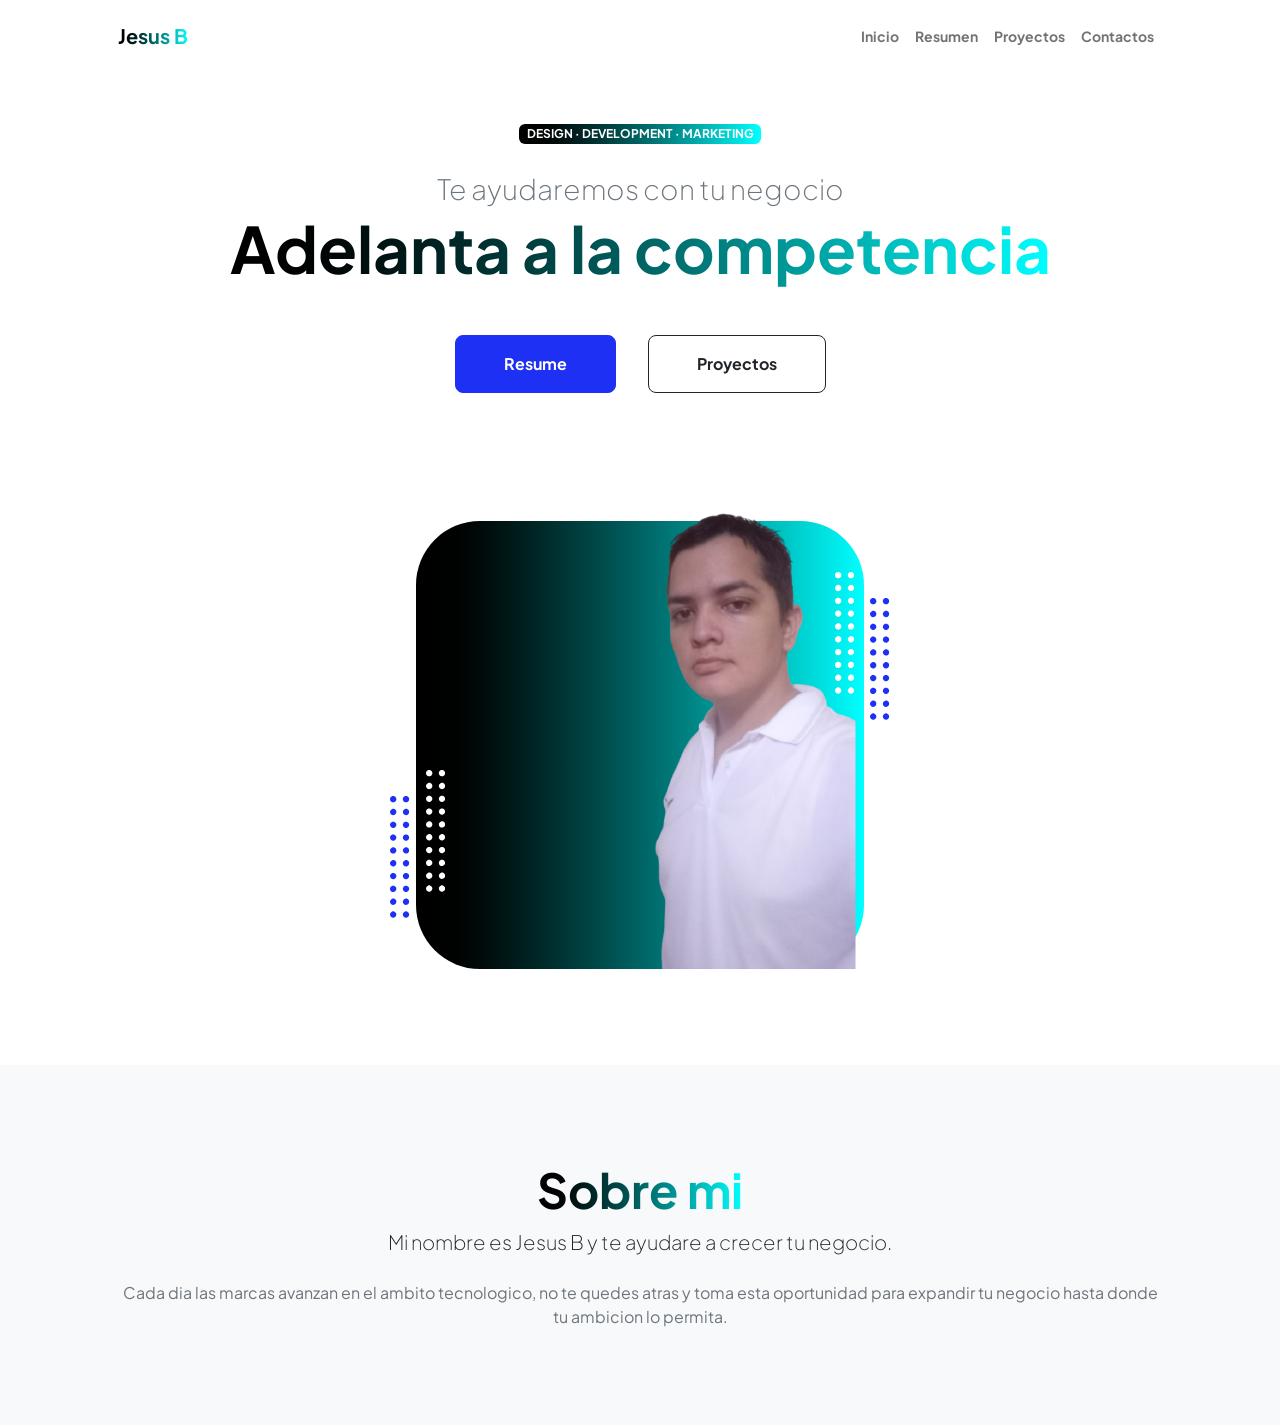
<file: index.html>
<!DOCTYPE html>
<html lang="en">
    <head>
        <meta charset="utf-8" />
        <meta name="viewport" content="width=device-width, initial-scale=1, shrink-to-fit=no" />
        <meta name="description" content="" />
        <meta name="author" content="" />
        <title>Personal</title>
        <!-- Favicon-->
        <link rel="icon" type="image/x-icon" href="assets/favicon.ico" />
        <!-- Custom Google font-->
        <link rel="preconnect" href="https://fonts.googleapis.com" />
        <link rel="preconnect" href="https://fonts.gstatic.com" crossorigin />
        <link href="https://fonts.googleapis.com/css2?family=Plus+Jakarta+Sans:wght@100;200;300;400;500;600;700;800;900&amp;display=swap" rel="stylesheet" />
        <!-- Bootstrap icons-->
        <link href="https://cdn.jsdelivr.net/npm/bootstrap-icons@1.8.1/font/bootstrap-icons.css" rel="stylesheet" />
        <!-- Core theme CSS (includes Bootstrap)-->
        <link href="css/styles.css" rel="stylesheet" />
    </head>
    <body class="d-flex flex-column h-100">
        <main class="flex-shrink-0">
            <!-- Navigation-->
            <nav class="navbar navbar-expand-lg navbar-light bg-white py-3">
                <div class="container px-5">
                    <a class="navbar-brand" href="index.html"><span class="fw-bolder text-gradient">Jesus B</span></a>
                    <button class="navbar-toggler" type="button" data-bs-toggle="collapse" data-bs-target="#navbarSupportedContent" aria-controls="navbarSupportedContent" aria-expanded="false" aria-label="Toggle navigation"><span class="navbar-toggler-icon"></span></button>
                    <div class="collapse navbar-collapse" id="navbarSupportedContent">
                        <ul class="navbar-nav ms-auto mb-2 mb-lg-0 small fw-bolder">
                            <li class="nav-item"><a class="nav-link" href="index.html">Inicio</a></li>
                            <li class="nav-item"><a class="nav-link" href="resume.html">Resumen</a></li>
                            <li class="nav-item"><a class="nav-link" href="projects.html">Proyectos</a></li>
                            <li class="nav-item"><a class="nav-link" href="contact.html">Contactos</a></li>
                        </ul>
                    </div>
                </div>
            </nav>
            <!-- Header-->
            <header class="py-5">
                <div class="container px-5 pb-5">
                    <div class="row gx-5 align-items-center">
                        <div class="col-xxl-5">
                            <!-- Header text content-->
                            <div class="text-center text-xxl-start">
                                <div class="badge bg-gradient-primary-to-secondary text-white mb-4"><div class="text-uppercase">Design &middot; Development &middot; Marketing</div></div>
                                <div class="fs-3 fw-light text-muted">Te ayudaremos con tu negocio</div>
                                <h1 class="display-3 fw-bolder mb-5"><span class="text-gradient d-inline">Adelanta a la competencia</span></h1>
                                <div class="d-grid gap-3 d-sm-flex justify-content-sm-center justify-content-xxl-start mb-3">
                                    <a class="btn btn-primary btn-lg px-5 py-3 me-sm-3 fs-6 fw-bolder" href="resume.html">Resume</a>
                                    <a class="btn btn-outline-dark btn-lg px-5 py-3 fs-6 fw-bolder" href="projects.html">Proyectos</a>
                                </div>
                            </div>
                        </div>
                        <div class="col-xxl-7">
                            <!-- Header profile picture-->
                            <div class="d-flex justify-content-center mt-5 mt-xxl-0">
                                <div class="profile bg-gradient-primary-to-secondary">
                                    <!-- TIP: For best results, use a photo with a transparent background like the demo example below-->
                                    <!-- Watch a tutorial on how to do this on YouTube (link)-->
                                    <img class="profile-img" src="assets/profil.png" alt="..." />
                                    <div class="dots-1">
                                        <!-- SVG Dots-->
                                        <svg version="1.1" xmlns="http://www.w3.org/2000/svg" xmlns:xlink="http://www.w3.org/1999/xlink" x="0px" y="0px" viewBox="0 0 191.6 1215.4" style="enable-background: new 0 0 191.6 1215.4" xml:space="preserve">
                                            <g transform="translate(0.000000,1280.000000) scale(0.100000,-0.100000)">
                                                <path d="M227.7,12788.6c-105-35-200-141-222-248c-43-206,163-412,369-369c155,32,275,190,260,339c-11,105-90,213-190,262        C383.7,12801.6,289.7,12808.6,227.7,12788.6z"></path>
                                                <path d="M1507.7,12788.6c-151-50-253-216-222-362c25-119,136-230,254-255c194-41,395,142,375,339c-11,105-90,213-190,262        C1663.7,12801.6,1569.7,12808.6,1507.7,12788.6z"></path>
                                                <path d="M227.7,11508.6c-105-35-200-141-222-248c-43-206,163-412,369-369c155,32,275,190,260,339c-11,105-90,213-190,262        C383.7,11521.6,289.7,11528.6,227.7,11508.6z"></path>
                                                <path d="M1507.7,11508.6c-151-50-253-216-222-362c25-119,136-230,254-255c194-41,395,142,375,339c-11,105-90,213-190,262        C1663.7,11521.6,1569.7,11528.6,1507.7,11508.6z"></path>
                                                <path d="M227.7,10228.6c-105-35-200-141-222-248c-43-206,163-412,369-369c155,32,275,190,260,339c-11,105-90,213-190,262        C383.7,10241.6,289.7,10248.6,227.7,10228.6z"></path>
                                                <path d="M1507.7,10228.6c-105-35-200-141-222-248c-43-206,163-412,369-369c155,32,275,190,260,339c-11,105-90,213-190,262        C1663.7,10241.6,1569.7,10248.6,1507.7,10228.6z"></path>
                                                <path d="M227.7,8948.6c-105-35-200-141-222-248c-43-206,163-412,369-369c155,32,275,190,260,339c-11,105-90,213-190,262        C383.7,8961.6,289.7,8968.6,227.7,8948.6z"></path>
                                                <path d="M1507.7,8948.6c-105-35-200-141-222-248c-43-206,163-412,369-369c155,32,275,190,260,339c-11,105-90,213-190,262        C1663.7,8961.6,1569.7,8968.6,1507.7,8948.6z"></path>
                                                <path d="M227.7,7668.6c-105-35-200-141-222-248c-43-206,163-412,369-369c155,32,275,190,260,339c-11,105-90,213-190,262        C383.7,7681.6,289.7,7688.6,227.7,7668.6z"></path>
                                                <path d="M1507.7,7668.6c-105-35-200-141-222-248c-43-206,163-412,369-369c155,32,275,190,260,339c-11,105-90,213-190,262        C1663.7,7681.6,1569.7,7688.6,1507.7,7668.6z"></path>
                                                <path d="M227.7,6388.6c-105-35-200-141-222-248c-43-206,163-412,369-369c155,32,275,190,260,339c-11,105-90,213-190,262        C383.7,6401.6,289.7,6408.6,227.7,6388.6z"></path>
                                                <path d="M1507.7,6388.6c-105-35-200-141-222-248c-43-206,163-412,369-369c155,32,275,190,260,339c-11,105-90,213-190,262        C1663.7,6401.6,1569.7,6408.6,1507.7,6388.6z"></path>
                                                <path d="M227.7,5108.6c-105-35-200-141-222-248c-43-206,163-412,369-369c155,32,275,190,260,339c-11,105-90,213-190,262        C383.7,5121.6,289.7,5128.6,227.7,5108.6z"></path>
                                                <path d="M1507.7,5108.6c-105-35-200-141-222-248c-43-206,163-412,369-369c155,32,275,190,260,339c-11,105-90,213-190,262        C1663.7,5121.6,1569.7,5128.6,1507.7,5108.6z"></path>
                                                <path d="M227.7,3828.6c-105-35-200-141-222-248c-43-206,163-412,369-369c155,32,275,190,260,339c-11,105-90,213-190,262        C383.7,3841.6,289.7,3848.6,227.7,3828.6z"></path>
                                                <path d="M1507.7,3828.6c-105-35-200-141-222-248c-43-206,163-412,369-369c155,32,275,190,260,339c-11,105-90,213-190,262        C1663.7,3841.6,1569.7,3848.6,1507.7,3828.6z"></path>
                                                <path d="M227.7,2548.6c-105-35-200-141-222-248c-43-206,163-412,369-369c155,32,275,190,260,339c-11,105-90,213-190,262        C383.7,2561.6,289.7,2568.6,227.7,2548.6z"></path>
                                                <path d="M1507.7,2548.6c-105-35-200-141-222-248c-43-206,163-412,369-369c155,32,275,190,260,339c-11,105-90,213-190,262        C1663.7,2561.6,1569.7,2568.6,1507.7,2548.6z"></path>
                                                <path d="M227.7,1268.6c-105-35-200-141-222-248c-43-206,163-412,369-369c155,32,275,190,260,339c-11,105-90,213-190,262        C383.7,1281.6,289.7,1288.6,227.7,1268.6z"></path>
                                                <path d="M1507.7,1268.6c-105-35-200-141-222-248c-43-206,163-412,369-369c155,32,275,190,260,339c-11,105-90,213-190,262        C1663.7,1281.6,1569.7,1288.6,1507.7,1268.6z"></path>
                                            </g>
                                        </svg>
                                        <!-- END of SVG dots-->
                                    </div>
                                    <div class="dots-2">
                                        <!-- SVG Dots-->
                                        <svg version="1.1" xmlns="http://www.w3.org/2000/svg" xmlns:xlink="http://www.w3.org/1999/xlink" x="0px" y="0px" viewBox="0 0 191.6 1215.4" style="enable-background: new 0 0 191.6 1215.4" xml:space="preserve">
                                            <g transform="translate(0.000000,1280.000000) scale(0.100000,-0.100000)">
                                                <path d="M227.7,12788.6c-105-35-200-141-222-248c-43-206,163-412,369-369c155,32,275,190,260,339c-11,105-90,213-190,262        C383.7,12801.6,289.7,12808.6,227.7,12788.6z"></path>
                                                <path d="M1507.7,12788.6c-151-50-253-216-222-362c25-119,136-230,254-255c194-41,395,142,375,339c-11,105-90,213-190,262        C1663.7,12801.6,1569.7,12808.6,1507.7,12788.6z"></path>
                                                <path d="M227.7,11508.6c-105-35-200-141-222-248c-43-206,163-412,369-369c155,32,275,190,260,339c-11,105-90,213-190,262        C383.7,11521.6,289.7,11528.6,227.7,11508.6z"></path>
                                                <path d="M1507.7,11508.6c-151-50-253-216-222-362c25-119,136-230,254-255c194-41,395,142,375,339c-11,105-90,213-190,262        C1663.7,11521.6,1569.7,11528.6,1507.7,11508.6z"></path>
                                                <path d="M227.7,10228.6c-105-35-200-141-222-248c-43-206,163-412,369-369c155,32,275,190,260,339c-11,105-90,213-190,262        C383.7,10241.6,289.7,10248.6,227.7,10228.6z"></path>
                                                <path d="M1507.7,10228.6c-105-35-200-141-222-248c-43-206,163-412,369-369c155,32,275,190,260,339c-11,105-90,213-190,262        C1663.7,10241.6,1569.7,10248.6,1507.7,10228.6z"></path>
                                                <path d="M227.7,8948.6c-105-35-200-141-222-248c-43-206,163-412,369-369c155,32,275,190,260,339c-11,105-90,213-190,262        C383.7,8961.6,289.7,8968.6,227.7,8948.6z"></path>
                                                <path d="M1507.7,8948.6c-105-35-200-141-222-248c-43-206,163-412,369-369c155,32,275,190,260,339c-11,105-90,213-190,262        C1663.7,8961.6,1569.7,8968.6,1507.7,8948.6z"></path>
                                                <path d="M227.7,7668.6c-105-35-200-141-222-248c-43-206,163-412,369-369c155,32,275,190,260,339c-11,105-90,213-190,262        C383.7,7681.6,289.7,7688.6,227.7,7668.6z"></path>
                                                <path d="M1507.7,7668.6c-105-35-200-141-222-248c-43-206,163-412,369-369c155,32,275,190,260,339c-11,105-90,213-190,262        C1663.7,7681.6,1569.7,7688.6,1507.7,7668.6z"></path>
                                                <path d="M227.7,6388.6c-105-35-200-141-222-248c-43-206,163-412,369-369c155,32,275,190,260,339c-11,105-90,213-190,262        C383.7,6401.6,289.7,6408.6,227.7,6388.6z"></path>
                                                <path d="M1507.7,6388.6c-105-35-200-141-222-248c-43-206,163-412,369-369c155,32,275,190,260,339c-11,105-90,213-190,262        C1663.7,6401.6,1569.7,6408.6,1507.7,6388.6z"></path>
                                                <path d="M227.7,5108.6c-105-35-200-141-222-248c-43-206,163-412,369-369c155,32,275,190,260,339c-11,105-90,213-190,262        C383.7,5121.6,289.7,5128.6,227.7,5108.6z"></path>
                                                <path d="M1507.7,5108.6c-105-35-200-141-222-248c-43-206,163-412,369-369c155,32,275,190,260,339c-11,105-90,213-190,262        C1663.7,5121.6,1569.7,5128.6,1507.7,5108.6z"></path>
                                                <path d="M227.7,3828.6c-105-35-200-141-222-248c-43-206,163-412,369-369c155,32,275,190,260,339c-11,105-90,213-190,262        C383.7,3841.6,289.7,3848.6,227.7,3828.6z"></path>
                                                <path d="M1507.7,3828.6c-105-35-200-141-222-248c-43-206,163-412,369-369c155,32,275,190,260,339c-11,105-90,213-190,262        C1663.7,3841.6,1569.7,3848.6,1507.7,3828.6z"></path>
                                                <path d="M227.7,2548.6c-105-35-200-141-222-248c-43-206,163-412,369-369c155,32,275,190,260,339c-11,105-90,213-190,262        C383.7,2561.6,289.7,2568.6,227.7,2548.6z"></path>
                                                <path d="M1507.7,2548.6c-105-35-200-141-222-248c-43-206,163-412,369-369c155,32,275,190,260,339c-11,105-90,213-190,262        C1663.7,2561.6,1569.7,2568.6,1507.7,2548.6z"></path>
                                                <path d="M227.7,1268.6c-105-35-200-141-222-248c-43-206,163-412,369-369c155,32,275,190,260,339c-11,105-90,213-190,262        C383.7,1281.6,289.7,1288.6,227.7,1268.6z"></path>
                                                <path d="M1507.7,1268.6c-105-35-200-141-222-248c-43-206,163-412,369-369c155,32,275,190,260,339c-11,105-90,213-190,262        C1663.7,1281.6,1569.7,1288.6,1507.7,1268.6z"></path>
                                            </g>
                                        </svg>
                                        <!-- END of SVG dots-->
                                    </div>
                                    <div class="dots-3">
                                        <!-- SVG Dots-->
                                        <svg version="1.1" xmlns="http://www.w3.org/2000/svg" xmlns:xlink="http://www.w3.org/1999/xlink" x="0px" y="0px" viewBox="0 0 191.6 1215.4" style="enable-background: new 0 0 191.6 1215.4" xml:space="preserve">
                                            <g transform="translate(0.000000,1280.000000) scale(0.100000,-0.100000)">
                                                <path d="M227.7,12788.6c-105-35-200-141-222-248c-43-206,163-412,369-369c155,32,275,190,260,339c-11,105-90,213-190,262        C383.7,12801.6,289.7,12808.6,227.7,12788.6z"></path>
                                                <path d="M1507.7,12788.6c-151-50-253-216-222-362c25-119,136-230,254-255c194-41,395,142,375,339c-11,105-90,213-190,262        C1663.7,12801.6,1569.7,12808.6,1507.7,12788.6z"></path>
                                                <path d="M227.7,11508.6c-105-35-200-141-222-248c-43-206,163-412,369-369c155,32,275,190,260,339c-11,105-90,213-190,262        C383.7,11521.6,289.7,11528.6,227.7,11508.6z"></path>
                                                <path d="M1507.7,11508.6c-151-50-253-216-222-362c25-119,136-230,254-255c194-41,395,142,375,339c-11,105-90,213-190,262        C1663.7,11521.6,1569.7,11528.6,1507.7,11508.6z"></path>
                                                <path d="M227.7,10228.6c-105-35-200-141-222-248c-43-206,163-412,369-369c155,32,275,190,260,339c-11,105-90,213-190,262        C383.7,10241.6,289.7,10248.6,227.7,10228.6z"></path>
                                                <path d="M1507.7,10228.6c-105-35-200-141-222-248c-43-206,163-412,369-369c155,32,275,190,260,339c-11,105-90,213-190,262        C1663.7,10241.6,1569.7,10248.6,1507.7,10228.6z"></path>
                                                <path d="M227.7,8948.6c-105-35-200-141-222-248c-43-206,163-412,369-369c155,32,275,190,260,339c-11,105-90,213-190,262        C383.7,8961.6,289.7,8968.6,227.7,8948.6z"></path>
                                                <path d="M1507.7,8948.6c-105-35-200-141-222-248c-43-206,163-412,369-369c155,32,275,190,260,339c-11,105-90,213-190,262        C1663.7,8961.6,1569.7,8968.6,1507.7,8948.6z"></path>
                                                <path d="M227.7,7668.6c-105-35-200-141-222-248c-43-206,163-412,369-369c155,32,275,190,260,339c-11,105-90,213-190,262        C383.7,7681.6,289.7,7688.6,227.7,7668.6z"></path>
                                                <path d="M1507.7,7668.6c-105-35-200-141-222-248c-43-206,163-412,369-369c155,32,275,190,260,339c-11,105-90,213-190,262        C1663.7,7681.6,1569.7,7688.6,1507.7,7668.6z"></path>
                                                <path d="M227.7,6388.6c-105-35-200-141-222-248c-43-206,163-412,369-369c155,32,275,190,260,339c-11,105-90,213-190,262        C383.7,6401.6,289.7,6408.6,227.7,6388.6z"></path>
                                                <path d="M1507.7,6388.6c-105-35-200-141-222-248c-43-206,163-412,369-369c155,32,275,190,260,339c-11,105-90,213-190,262        C1663.7,6401.6,1569.7,6408.6,1507.7,6388.6z"></path>
                                                <path d="M227.7,5108.6c-105-35-200-141-222-248c-43-206,163-412,369-369c155,32,275,190,260,339c-11,105-90,213-190,262        C383.7,5121.6,289.7,5128.6,227.7,5108.6z"></path>
                                                <path d="M1507.7,5108.6c-105-35-200-141-222-248c-43-206,163-412,369-369c155,32,275,190,260,339c-11,105-90,213-190,262        C1663.7,5121.6,1569.7,5128.6,1507.7,5108.6z"></path>
                                                <path d="M227.7,3828.6c-105-35-200-141-222-248c-43-206,163-412,369-369c155,32,275,190,260,339c-11,105-90,213-190,262        C383.7,3841.6,289.7,3848.6,227.7,3828.6z"></path>
                                                <path d="M1507.7,3828.6c-105-35-200-141-222-248c-43-206,163-412,369-369c155,32,275,190,260,339c-11,105-90,213-190,262        C1663.7,3841.6,1569.7,3848.6,1507.7,3828.6z"></path>
                                                <path d="M227.7,2548.6c-105-35-200-141-222-248c-43-206,163-412,369-369c155,32,275,190,260,339c-11,105-90,213-190,262        C383.7,2561.6,289.7,2568.6,227.7,2548.6z"></path>
                                                <path d="M1507.7,2548.6c-105-35-200-141-222-248c-43-206,163-412,369-369c155,32,275,190,260,339c-11,105-90,213-190,262        C1663.7,2561.6,1569.7,2568.6,1507.7,2548.6z"></path>
                                                <path d="M227.7,1268.6c-105-35-200-141-222-248c-43-206,163-412,369-369c155,32,275,190,260,339c-11,105-90,213-190,262        C383.7,1281.6,289.7,1288.6,227.7,1268.6z"></path>
                                                <path d="M1507.7,1268.6c-105-35-200-141-222-248c-43-206,163-412,369-369c155,32,275,190,260,339c-11,105-90,213-190,262        C1663.7,1281.6,1569.7,1288.6,1507.7,1268.6z"></path>
                                            </g>
                                        </svg>
                                        <!-- END of SVG dots-->
                                    </div>
                                    <div class="dots-4">
                                        <!-- SVG Dots-->
                                        <svg version="1.1" xmlns="http://www.w3.org/2000/svg" xmlns:xlink="http://www.w3.org/1999/xlink" x="0px" y="0px" viewBox="0 0 191.6 1215.4" style="enable-background: new 0 0 191.6 1215.4" xml:space="preserve">
                                            <g transform="translate(0.000000,1280.000000) scale(0.100000,-0.100000)">
                                                <path d="M227.7,12788.6c-105-35-200-141-222-248c-43-206,163-412,369-369c155,32,275,190,260,339c-11,105-90,213-190,262        C383.7,12801.6,289.7,12808.6,227.7,12788.6z"></path>
                                                <path d="M1507.7,12788.6c-151-50-253-216-222-362c25-119,136-230,254-255c194-41,395,142,375,339c-11,105-90,213-190,262        C1663.7,12801.6,1569.7,12808.6,1507.7,12788.6z"></path>
                                                <path d="M227.7,11508.6c-105-35-200-141-222-248c-43-206,163-412,369-369c155,32,275,190,260,339c-11,105-90,213-190,262        C383.7,11521.6,289.7,11528.6,227.7,11508.6z"></path>
                                                <path d="M1507.7,11508.6c-151-50-253-216-222-362c25-119,136-230,254-255c194-41,395,142,375,339c-11,105-90,213-190,262        C1663.7,11521.6,1569.7,11528.6,1507.7,11508.6z"></path>
                                                <path d="M227.7,10228.6c-105-35-200-141-222-248c-43-206,163-412,369-369c155,32,275,190,260,339c-11,105-90,213-190,262        C383.7,10241.6,289.7,10248.6,227.7,10228.6z"></path>
                                                <path d="M1507.7,10228.6c-105-35-200-141-222-248c-43-206,163-412,369-369c155,32,275,190,260,339c-11,105-90,213-190,262        C1663.7,10241.6,1569.7,10248.6,1507.7,10228.6z"></path>
                                                <path d="M227.7,8948.6c-105-35-200-141-222-248c-43-206,163-412,369-369c155,32,275,190,260,339c-11,105-90,213-190,262        C383.7,8961.6,289.7,8968.6,227.7,8948.6z"></path>
                                                <path d="M1507.7,8948.6c-105-35-200-141-222-248c-43-206,163-412,369-369c155,32,275,190,260,339c-11,105-90,213-190,262        C1663.7,8961.6,1569.7,8968.6,1507.7,8948.6z"></path>
                                                <path d="M227.7,7668.6c-105-35-200-141-222-248c-43-206,163-412,369-369c155,32,275,190,260,339c-11,105-90,213-190,262        C383.7,7681.6,289.7,7688.6,227.7,7668.6z"></path>
                                                <path d="M1507.7,7668.6c-105-35-200-141-222-248c-43-206,163-412,369-369c155,32,275,190,260,339c-11,105-90,213-190,262        C1663.7,7681.6,1569.7,7688.6,1507.7,7668.6z"></path>
                                                <path d="M227.7,6388.6c-105-35-200-141-222-248c-43-206,163-412,369-369c155,32,275,190,260,339c-11,105-90,213-190,262        C383.7,6401.6,289.7,6408.6,227.7,6388.6z"></path>
                                                <path d="M1507.7,6388.6c-105-35-200-141-222-248c-43-206,163-412,369-369c155,32,275,190,260,339c-11,105-90,213-190,262        C1663.7,6401.6,1569.7,6408.6,1507.7,6388.6z"></path>
                                                <path d="M227.7,5108.6c-105-35-200-141-222-248c-43-206,163-412,369-369c155,32,275,190,260,339c-11,105-90,213-190,262        C383.7,5121.6,289.7,5128.6,227.7,5108.6z"></path>
                                                <path d="M1507.7,5108.6c-105-35-200-141-222-248c-43-206,163-412,369-369c155,32,275,190,260,339c-11,105-90,213-190,262        C1663.7,5121.6,1569.7,5128.6,1507.7,5108.6z"></path>
                                                <path d="M227.7,3828.6c-105-35-200-141-222-248c-43-206,163-412,369-369c155,32,275,190,260,339c-11,105-90,213-190,262        C383.7,3841.6,289.7,3848.6,227.7,3828.6z"></path>
                                                <path d="M1507.7,3828.6c-105-35-200-141-222-248c-43-206,163-412,369-369c155,32,275,190,260,339c-11,105-90,213-190,262        C1663.7,3841.6,1569.7,3848.6,1507.7,3828.6z"></path>
                                                <path d="M227.7,2548.6c-105-35-200-141-222-248c-43-206,163-412,369-369c155,32,275,190,260,339c-11,105-90,213-190,262        C383.7,2561.6,289.7,2568.6,227.7,2548.6z"></path>
                                                <path d="M1507.7,2548.6c-105-35-200-141-222-248c-43-206,163-412,369-369c155,32,275,190,260,339c-11,105-90,213-190,262        C1663.7,2561.6,1569.7,2568.6,1507.7,2548.6z"></path>
                                                <path d="M227.7,1268.6c-105-35-200-141-222-248c-43-206,163-412,369-369c155,32,275,190,260,339c-11,105-90,213-190,262        C383.7,1281.6,289.7,1288.6,227.7,1268.6z"></path>
                                                <path d="M1507.7,1268.6c-105-35-200-141-222-248c-43-206,163-412,369-369c155,32,275,190,260,339c-11,105-90,213-190,262        C1663.7,1281.6,1569.7,1288.6,1507.7,1268.6z"></path>
                                            </g>
                                        </svg>
                                        <!-- END of SVG dots-->
                                    </div>
                                </div>
                            </div>
                        </div>
                    </div>
                </div>
            </header>
            <!-- About Section-->
            <section class="bg-light py-5">
                <div class="container px-5">
                    <div class="row gx-5 justify-content-center">
                        <div class="col-xxl-8">
                            <div class="text-center my-5">
                                <h2 class="display-5 fw-bolder"><span class="text-gradient d-inline">Sobre mi</span></h2>
                                <p class="lead fw-light mb-4 ">Mi nombre es Jesus B y te ayudare a crecer tu negocio.                                </p>
                                <p class="text-muted">Cada dia las marcas avanzan en el ambito tecnologico, no te quedes atras y toma esta oportunidad para expandir tu negocio hasta donde tu ambicion lo permita.</p>
                                
                            </div>
                        </div>
                    </div>
                </div>
            </section>
        </main>
        <!-- Footer-->
       
        <!-- Bootstrap core JS-->
        <script src="https://cdn.jsdelivr.net/npm/bootstrap@5.2.3/dist/js/bootstrap.bundle.min.js"></script>
        <!-- Core theme JS-->
        <script src="js/scripts.js"></script>
    </body>
</html>
</file>
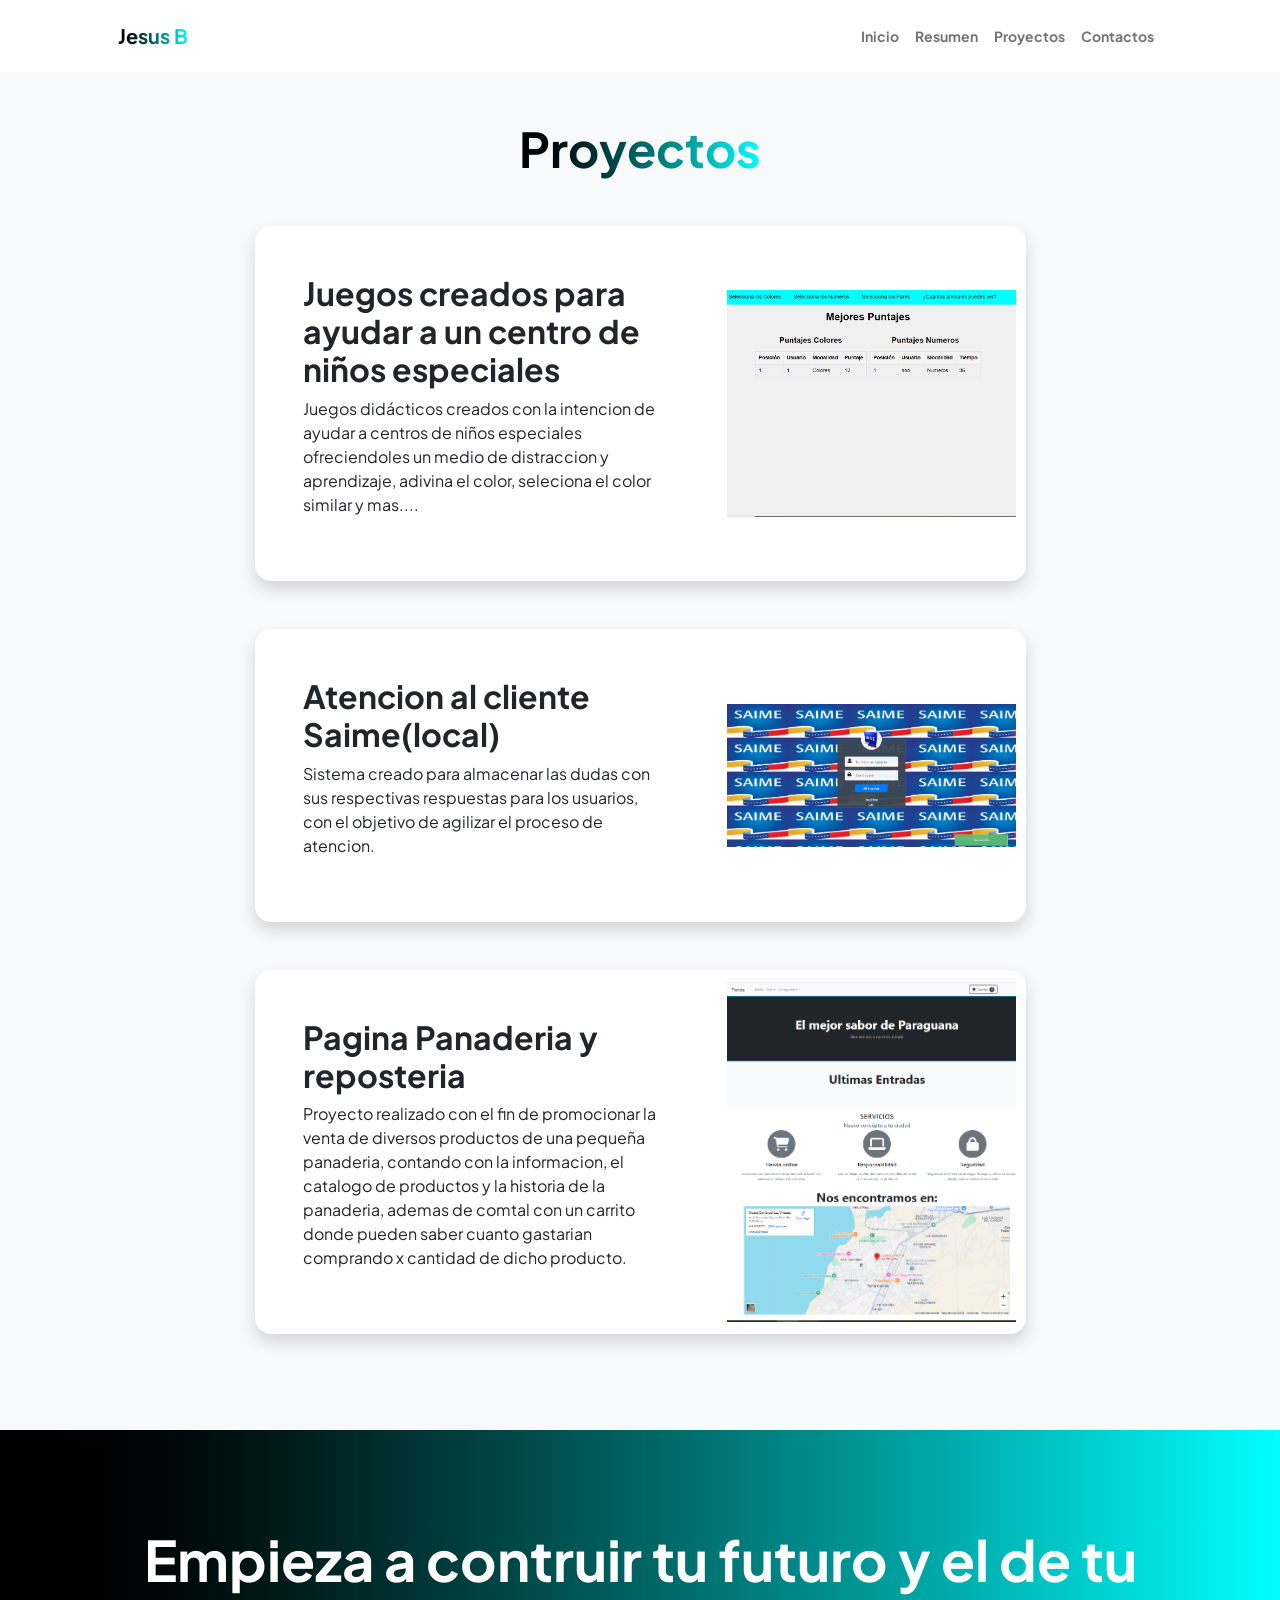
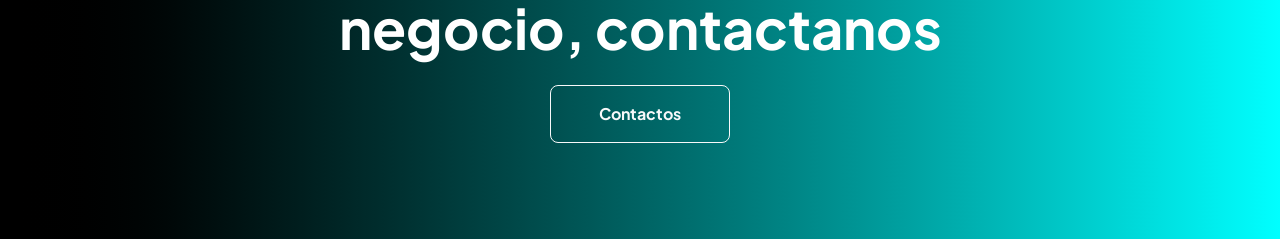
<file: projects.html>
<!DOCTYPE html>
<html lang="en">
    <head>
        <meta charset="utf-8" />
        <meta name="viewport" content="width=device-width, initial-scale=1, shrink-to-fit=no" />
        <meta name="description" content="" />
        <meta name="author" content="" />
        <title>Proyectos </title>
        <!-- Favicon-->
        <link rel="icon" type="image/x-icon" href="assets/favicon.ico" />
        <!-- Custom Google font-->
        <link rel="preconnect" href="https://fonts.googleapis.com" />
        <link rel="preconnect" href="https://fonts.gstatic.com" crossorigin />
        <link href="https://fonts.googleapis.com/css2?family=Plus+Jakarta+Sans:wght@100;200;300;400;500;600;700;800;900&amp;display=swap" rel="stylesheet" />
        <!-- Bootstrap icons-->
        <link href="https://cdn.jsdelivr.net/npm/bootstrap-icons@1.8.1/font/bootstrap-icons.css" rel="stylesheet" />
        <!-- Core theme CSS (includes Bootstrap)-->
        <link href="css/styles.css" rel="stylesheet" />
    </head>
    <body class="d-flex flex-column h-100 bg-light">
        <main class="flex-shrink-0">
            <!-- Navigation-->
            <nav class="navbar navbar-expand-lg navbar-light bg-white py-3">
                <div class="container px-5">
                    <a class="navbar-brand" href="index.html"><span class="fw-bolder text-gradient">Jesus B</span></a>
                    <button class="navbar-toggler" type="button" data-bs-toggle="collapse" data-bs-target="#navbarSupportedContent" aria-controls="navbarSupportedContent" aria-expanded="false" aria-label="Toggle navigation"><span class="navbar-toggler-icon"></span></button>
                    <div class="collapse navbar-collapse" id="navbarSupportedContent">
                        <ul class="navbar-nav ms-auto mb-2 mb-lg-0 small fw-bolder">
                            <li class="nav-item"><a class="nav-link" href="index.html">Inicio</a></li>
                            <li class="nav-item"><a class="nav-link" href="resume.html">Resumen</a></li>
                            <li class="nav-item"><a class="nav-link" href="projects.html">Proyectos</a></li>
                            <li class="nav-item"><a class="nav-link" href="contact.html">Contactos</a></li>
                        </ul>
                    </div>
                </div>
            </nav>
            <!-- Projects Section-->
            <section class="py-5">
                <div class="container px-5 mb-5">
                    <div class="text-center mb-5">
                        <h1 class="display-5 fw-bolder mb-0"><span class="text-gradient d-inline">Proyectos</span></h1>
                    </div>
                    <div class="row gx-5 justify-content-center">
                        <div class="col-lg-11 col-xl-9 col-xxl-8">
                            <!-- Project Card 1-->
                            <div class="card overflow-hidden shadow rounded-4 border-0 mb-5">
                                <div class="card-body p-0">
                                    <div class="d-flex align-items-center">
                                        <div class="p-5">
                                            <h2 class="fw-bolder">Juegos creados para ayudar a un centro de niños especiales</h2>
                                            <p>Juegos didácticos creados con la intencion de ayudar a centros de niños especiales ofreciendoles un medio de distraccion y aprendizaje, adivina el color, seleciona el color similar y mas....</p>
                                        </div>
                                        <img class="img-fluid" src="./assets/juego.PNG" alt="..." />
                                    </div>
                                </div>
                            </div>
                            <!-- Project Card 2--><div class="card overflow-hidden shadow rounded-4 border-0 mb-5">
                                <div class="card-body p-0">
                                    <div class="d-flex align-items-center">
                                        <div class="p-5">
                                            <h2 class="fw-bolder">Atencion al cliente Saime(local)</h2>
                                            <p>Sistema creado para almacenar las dudas con sus respectivas respuestas para los usuarios, con el objetivo de agilizar el proceso de atencion. </p>
                                        </div>
                                        <img class="img-fluid" src="./assets/sistemacitas.PNG" alt="..." />
                                    </div>
                                </div>
                            </div>
                            <!-- Project Card 2-->
                            <div class="card overflow-hidden shadow rounded-4 border-0">
                                <div class="card-body p-0">
                                    <div class="d-flex align-items-center">
                                        <div class="p-5">
                                            <h2 class="fw-bolder">Pagina Panaderia y reposteria</h2>
                                            <p>Proyecto realizado con el fin de promocionar la venta de diversos productos de una pequeña panaderia, contando con la informacion, el catalogo de productos y la historia de la panaderia, ademas de comtal con un carrito donde pueden saber cuanto gastarian comprando x cantidad de dicho producto.</p>
                                        </div>
                                        <img class="img-fluid" src="./assets/panaderia.PNG" alt="..." />
                                    </div>
                                </div>
                            </div>
                        </div>
                    </div>
            </section>
            
            <!-- Call to action section-->
            <section class="py-5 bg-gradient-primary-to-secondary text-white">
                <div class="container px-5 my-5">
                    <div class="text-center">
                        <h2 class="display-4 fw-bolder mb-4">Empieza a contruir tu futuro y el de tu negocio, contactanos</h2>
                        <a class="btn btn-outline-light btn-lg px-5 py-3 fs-6 fw-bolder" href="contact.html">Contactos</a>
                    </div>
                </div>
            </section>
        </main>
        <!-- Footer-->
        
        <!-- Bootstrap core JS-->
        <script src="https://cdn.jsdelivr.net/npm/bootstrap@5.2.3/dist/js/bootstrap.bundle.min.js"></script>
        <!-- Core theme JS-->
        <script src="js/scripts.js"></script>
    </body>
</html>
</file>
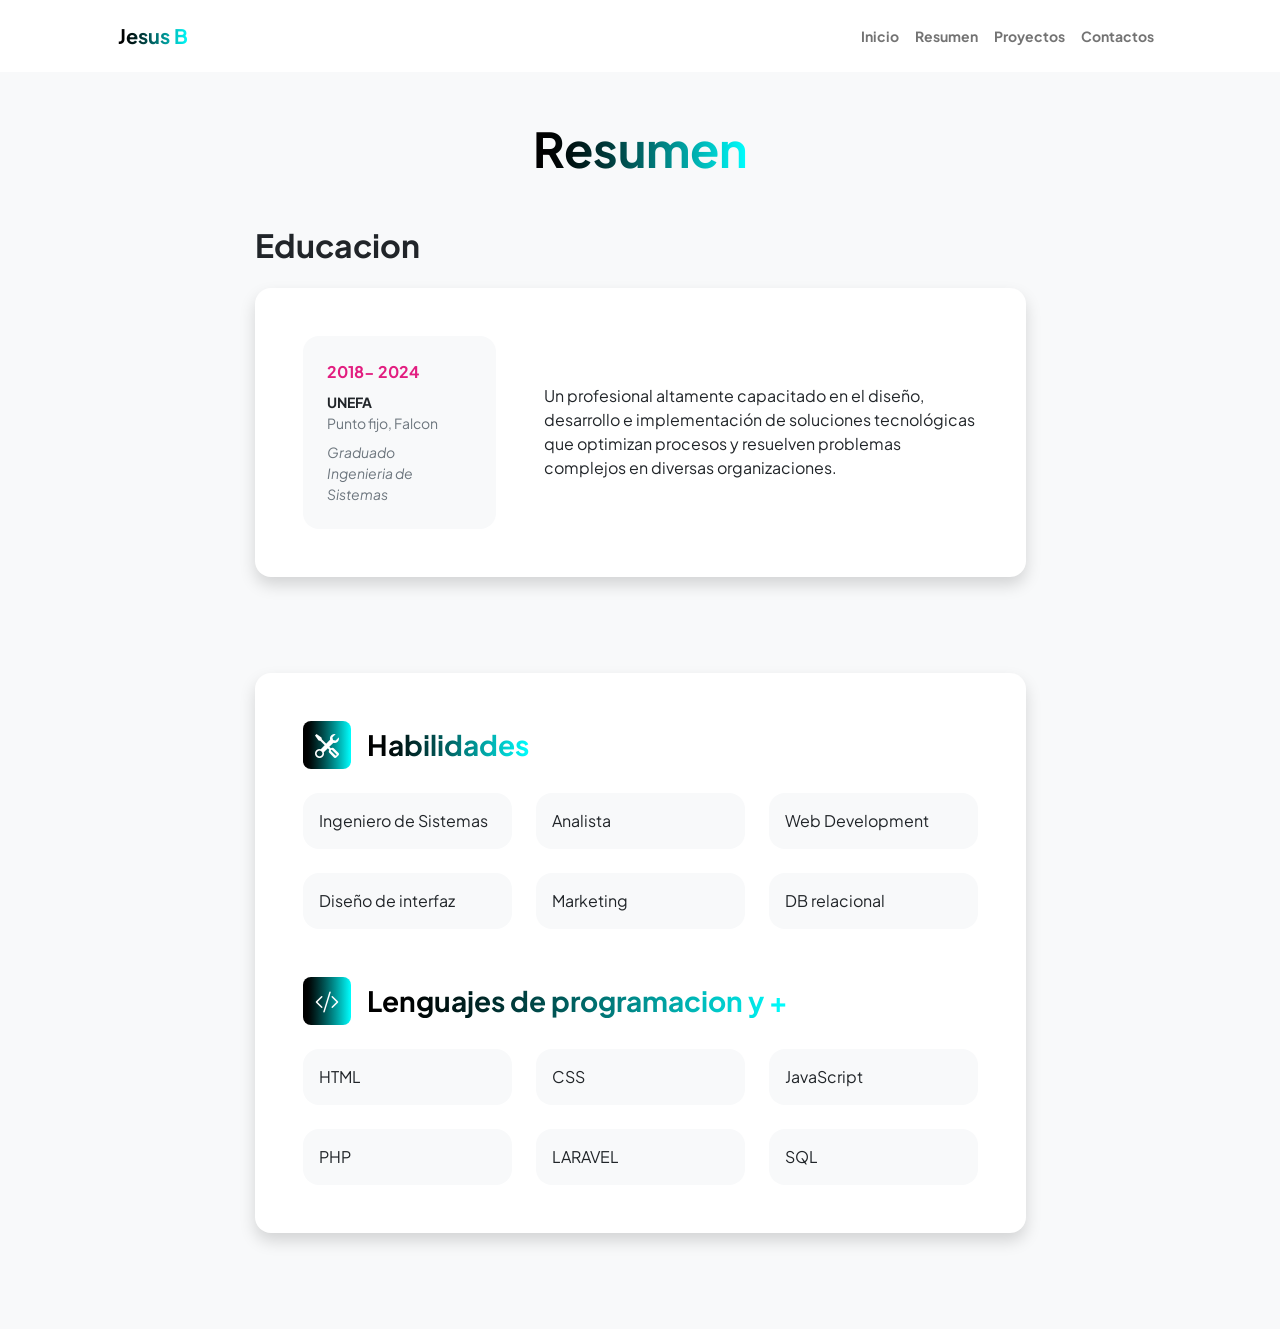
<file: resume.html>
<!DOCTYPE html>
<html lang="en">
    <head>
        <meta charset="utf-8" />
        <meta name="viewport" content="width=device-width, initial-scale=1, shrink-to-fit=no" />
        <meta name="description" content="" />
        <meta name="author" content="" />
        <title>Resumen </title>
        <!-- Favicon-->
        <link rel="icon" type="image/x-icon" href="assets/favicon.ico" />
        <!-- Custom Google font-->
        <link rel="preconnect" href="https://fonts.googleapis.com" />
        <link rel="preconnect" href="https://fonts.gstatic.com" crossorigin />
        <link href="https://fonts.googleapis.com/css2?family=Plus+Jakarta+Sans:wght@100;200;300;400;500;600;700;800;900&amp;display=swap" rel="stylesheet" />
        <!-- Bootstrap icons-->
        <link href="https://cdn.jsdelivr.net/npm/bootstrap-icons@1.8.1/font/bootstrap-icons.css" rel="stylesheet" />
        <!-- Core theme CSS (includes Bootstrap)-->
        <link href="css/styles.css" rel="stylesheet" />
    </head>
    <body class="d-flex flex-column h-100 bg-light">
        <main class="flex-shrink-0">
            <!-- Navigation-->
            <nav class="navbar navbar-expand-lg navbar-light bg-white py-3">
                <div class="container px-5">
                    <a class="navbar-brand" href="index.html"><span class="fw-bolder text-gradient">Jesus B</span></a>
                    <button class="navbar-toggler" type="button" data-bs-toggle="collapse" data-bs-target="#navbarSupportedContent" aria-controls="navbarSupportedContent" aria-expanded="false" aria-label="Toggle navigation"><span class="navbar-toggler-icon"></span></button>
                    <div class="collapse navbar-collapse" id="navbarSupportedContent">
                        <ul class="navbar-nav ms-auto mb-2 mb-lg-0 small fw-bolder">
                            <li class="nav-item"><a class="nav-link" href="index.html">Inicio</a></li>
                            <li class="nav-item"><a class="nav-link" href="resume.html">Resumen</a></li>
                            <li class="nav-item"><a class="nav-link" href="projects.html">Proyectos</a></li>
                            <li class="nav-item"><a class="nav-link" href="contact.html">Contactos</a></li>
                        </ul>
                    </div>
                </div>
            </nav>
            <!-- Page Content-->
            <div class="container px-5 my-5">
                <div class="text-center mb-5">
                    <h1 class="display-5 fw-bolder mb-0"><span class="text-gradient d-inline">Resumen</span></h1>
                </div>
                <div class="row gx-5 justify-content-center">
                    <div class="col-lg-11 col-xl-9 col-xxl-8">
                        
                        <!-- Education Section-->
                        <section>
                            <h2 class="text-dark fw-bolder mb-4">Educacion</h2>
                         
                            <!-- Education Card 2-->
                            <div class="card shadow border-0 rounded-4 mb-5">
                                <div class="card-body p-5">
                                    <div class="row align-items-center gx-5">
                                        <div class="col text-center text-lg-start mb-4 mb-lg-0">
                                            <div class="bg-light p-4 rounded-4">
                                                <div class="text-secondary fw-bolder mb-2">2018- 2024</div>
                                                <div class="mb-2">
                                                    <div class="small fw-bolder">UNEFA</div>
                                                    <div class="small text-muted">Punto fijo, Falcon</div>
                                                </div>
                                                <div class="fst-italic">
                                                    <div class="small text-muted">Graduado</div>
                                                    <div class="small text-muted">Ingenieria de Sistemas</div>
                                                </div>
                                            </div>
                                        </div>
                                        <div class="col-lg-8"><div>Un profesional altamente capacitado en el diseño, desarrollo e implementación de soluciones tecnológicas que optimizan procesos y resuelven problemas complejos en diversas organizaciones.</div></div>
                                    </div>
                                </div>
                            </div>
                        </section>
                        <!-- Divider-->
                        <div class="pb-5"></div>
                        <!-- Skills Section-->
                        <section>
                            <!-- Skillset Card-->
                            <div class="card shadow border-0 rounded-4 mb-5">
                                <div class="card-body p-5">
                                    <!-- Professional skills list-->
                                    <div class="mb-5">
                                        <div class="d-flex align-items-center mb-4">
                                            <div class="feature bg-primary bg-gradient-primary-to-secondary text-white rounded-3 me-3"><i class="bi bi-tools"></i></div>
                                            <h3 class="fw-bolder mb-0"><span class="text-gradient d-inline">Habilidades</span></h3>
                                        </div>
                                        <div class="row row-cols-1 row-cols-md-3 mb-4">
                                            <div class="col mb-4 mb-md-0"><div class="d-flex align-items-center bg-light rounded-4 p-3 h-100">Ingeniero de Sistemas</div></div>
                                            <div class="col mb-4 mb-md-0"><div class="d-flex align-items-center bg-light rounded-4 p-3 h-100">Analista</div></div>
                                            <div class="col"><div class="d-flex align-items-center bg-light rounded-4 p-3 h-100">Web Development</div></div>
                                        </div>
                                        <div class="row row-cols-1 row-cols-md-3">
                                            <div class="col mb-4 mb-md-0"><div class="d-flex align-items-center bg-light rounded-4 p-3 h-100">Diseño de interfaz</div></div>
                                            <div class="col mb-4 mb-md-0"><div class="d-flex align-items-center bg-light rounded-4 p-3 h-100">Marketing</div></div>
                                            <div class="col"><div class="d-flex align-items-center bg-light rounded-4 p-3 h-100">DB relacional</div></div>
                                        </div>
                                    </div>
                                    <!-- Languages list-->
                                    <div class="mb-0">
                                        <div class="d-flex align-items-center mb-4">
                                            <div class="feature bg-primary bg-gradient-primary-to-secondary text-white rounded-3 me-3"><i class="bi bi-code-slash"></i></div>
                                            <h3 class="fw-bolder mb-0"><span class="text-gradient d-inline">Lenguajes de programacion y +</span></h3>
                                        </div>
                                        <div class="row row-cols-1 row-cols-md-3 mb-4">
                                            <div class="col mb-4 mb-md-0"><div class="d-flex align-items-center bg-light rounded-4 p-3 h-100">HTML</div></div>
                                            <div class="col mb-4 mb-md-0"><div class="d-flex align-items-center bg-light rounded-4 p-3 h-100">CSS</div></div>
                                            <div class="col"><div class="d-flex align-items-center bg-light rounded-4 p-3 h-100">JavaScript</div></div>
                                        </div>
                                        <div class="row row-cols-1 row-cols-md-3">
                                            <div class="col mb-4 mb-md-0"><div class="d-flex align-items-center bg-light rounded-4 p-3 h-100">PHP</div></div>
                                            <div class="col mb-4 mb-md-0"><div class="d-flex align-items-center bg-light rounded-4 p-3 h-100">LARAVEL</div></div>
                                            <div class="col"><div class="d-flex align-items-center bg-light rounded-4 p-3 h-100">SQL</div></div>
                                        </div>
                                    </div>
                                </div>
                            </div>
                        </section>
                    </div>
                </div>
            </div>
        </main>
        <!-- Footer-->
        
        <!-- Bootstrap core JS-->
        <script src="https://cdn.jsdelivr.net/npm/bootstrap@5.2.3/dist/js/bootstrap.bundle.min.js"></script>
        <!-- Core theme JS-->
        <script src="js/scripts.js"></script>
    </body>
</html>
</file>
